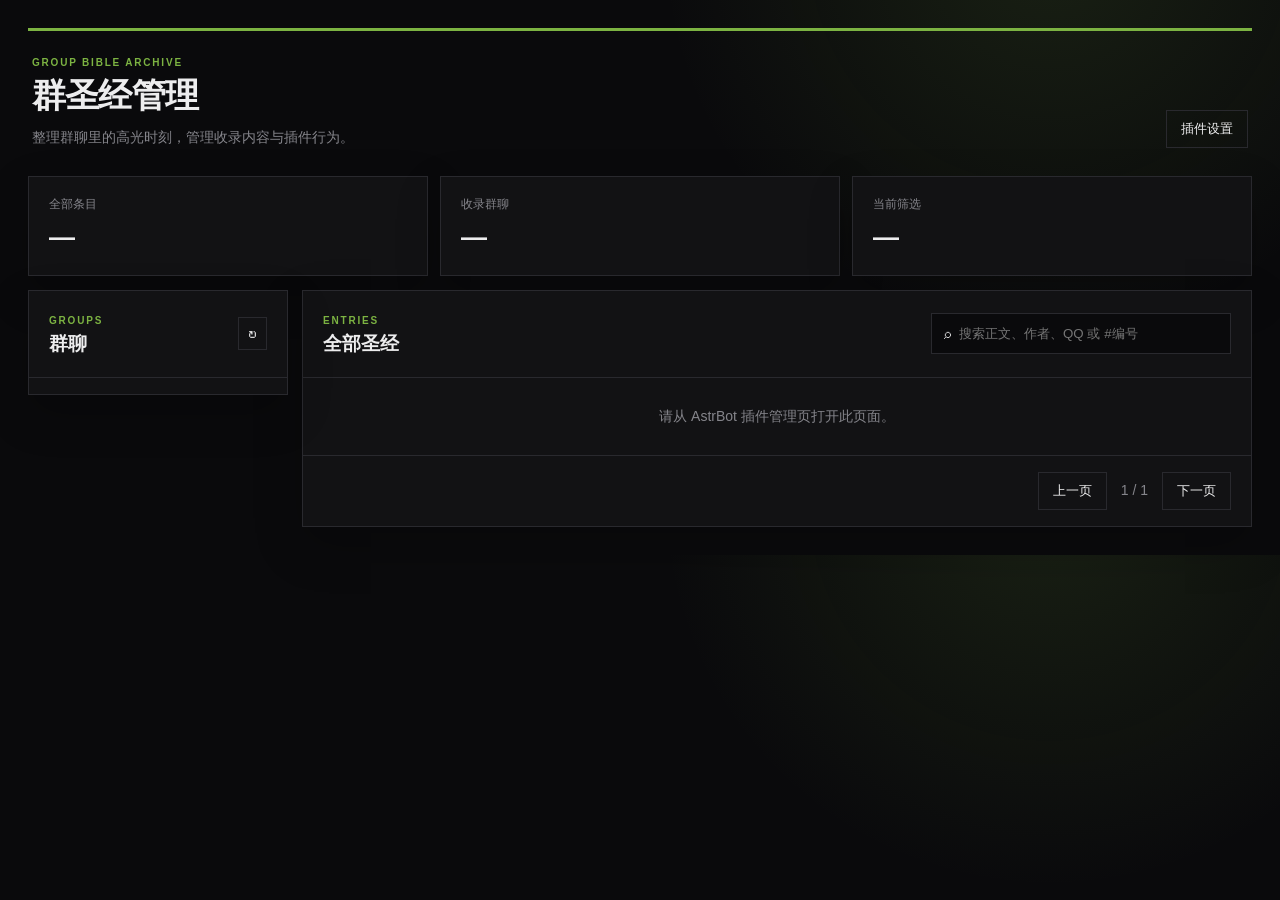
<file: pages/manage/index.html>
<!doctype html>
<html lang="zh-CN">
<head>
  <meta charset="utf-8">
  <meta name="viewport" content="width=device-width, initial-scale=1">
  <title>群圣经管理</title>
  <link rel="stylesheet" href="./styles.css">
</head>
<body>
  <main class="shell">
    <header class="hero">
      <div>
        <p class="eyebrow">GROUP BIBLE ARCHIVE</p>
        <h1>群圣经管理</h1>
        <p class="subtitle">整理群聊里的高光时刻，管理收录内容与插件行为。</p>
      </div>
      <button id="settingsButton" class="button secondary">插件设置</button>
    </header>

    <section class="metrics" aria-label="统计信息">
      <article><span>全部条目</span><strong id="totalMetric">—</strong></article>
      <article><span>收录群聊</span><strong id="groupMetric">—</strong></article>
      <article><span>当前筛选</span><strong id="filteredMetric">—</strong></article>
    </section>

    <section class="workspace">
      <aside class="groups-panel">
        <div class="section-heading">
          <div><span class="kicker">GROUPS</span><h2>群聊</h2></div>
          <button id="refreshButton" class="icon-button" title="刷新">↻</button>
        </div>
        <nav id="groupList" class="group-list"></nav>
      </aside>

      <section class="entries-panel">
        <div class="toolbar">
          <div>
            <span class="kicker">ENTRIES</span>
            <h2 id="entriesTitle">全部圣经</h2>
          </div>
          <label class="search">
            <span>⌕</span>
            <input id="searchInput" type="search" placeholder="搜索正文、作者、QQ 或 #编号">
          </label>
        </div>
        <div id="status" class="status">正在载入……</div>
        <div id="entryList" class="entry-list"></div>
        <footer class="pager">
          <button id="previousButton" class="button secondary">上一页</button>
          <span id="pageLabel">1 / 1</span>
          <button id="nextButton" class="button secondary">下一页</button>
        </footer>
      </section>
    </section>
  </main>

  <dialog id="settingsDialog">
    <form id="settingsForm" method="dialog">
      <div class="dialog-head">
        <div><span class="kicker">SETTINGS</span><h2>插件设置</h2></div>
        <button id="closeSettingsButton" class="icon-button" type="button">×</button>
      </div>
      <div class="settings-grid">
        <label><span>入典权限</span><select name="add_permission_level"><option value="0">0 · 仅 Bot 管理员</option><option value="1">1 · 群管理及 Bot 管理员</option><option value="2">2 · 所有群成员</option></select></label>
        <label class="toggle"><span><b>戳一戳爆典</b><small>无圣经时仍交给 LLM Poke</small></span><input name="enable_poke_random" type="checkbox"></label>
        <label><span>戳一戳冷却（秒）</span><input name="poke_cooldown_seconds" type="number" min="0" max="3600"></label>
        <label><span>随机池套数</span><input name="random_pool_copies" type="number" min="1" max="100"><small>每条典在一轮池中出现的份数</small></label>
        <label><span>随机池定时重置（分钟）</span><input name="random_pool_reset_minutes" type="number" min="0" max="525600"><small>0 表示不按时间重置</small></label>
        <label><span>故事最少抽取条数</span><input name="story_min_entries" type="number" min="1" max="20"><small>默认 3 条</small></label>
        <label><span>故事最多抽取条数</span><input name="story_max_entries" type="number" min="1" max="20"><small>默认 6 条，不能小于最少条数</small></label>
        <label><span>列表每页条数</span><input name="list_page_size" type="number" min="5" max="20"></label>
        <label><span>最大文字长度</span><input name="max_text_length" type="number" min="1" max="20000"></label>
        <label><span>最大图片数</span><input name="max_images" type="number" min="0" max="20"></label>
        <label class="toggle"><span><b>卡片显示编号</b><small>在 GROUP BIBLE 标题后显示 #ID</small></span><input name="show_bible_id" type="checkbox"></label>
      </div>
      <div class="dialog-actions">
        <button id="cancelSettingsButton" type="button" class="button secondary">取消</button>
        <button type="submit" class="button primary">保存设置</button>
      </div>
    </form>
  </dialog>

  <div id="toast" class="toast" role="status"></div>
  <script type="module" src="./app.js"></script>
</body>
</html>
</file>
<file: pages/manage/styles.css>
:root{color-scheme:dark;--bg:#0a0a0c;--panel:#121214;--panel2:#18181b;--line:#29292e;--text:#ededee;--muted:#85858b;--green:#7cb342;--green2:#a4d267;--danger:#df6b73;--shadow:0 18px 45px rgba(0,0,0,.22)}*{box-sizing:border-box}body{margin:0;background:radial-gradient(circle at 82% -10%,rgba(124,179,66,.13),transparent 32%),var(--bg);color:var(--text);font:14px/1.5 -apple-system,BlinkMacSystemFont,"Segoe UI","PingFang SC","Microsoft YaHei",sans-serif}.shell{max-width:1320px;margin:0 auto;padding:28px}.hero{display:flex;align-items:flex-end;justify-content:space-between;gap:24px;padding:24px 4px 28px;border-top:3px solid var(--green)}h1,h2,p{margin:0}h1{font-size:34px;letter-spacing:-.8px}h2{font-size:19px}.eyebrow,.kicker{color:var(--green);font-size:10px;font-weight:750;letter-spacing:1.8px}.subtitle{color:var(--muted);margin-top:6px}.metrics{display:grid;grid-template-columns:repeat(3,1fr);gap:12px;margin-bottom:14px}.metrics article{background:var(--panel);border:1px solid var(--line);padding:18px 20px;box-shadow:var(--shadow)}.metrics span{display:block;color:var(--muted);font-size:12px}.metrics strong{display:block;margin-top:5px;font-size:26px;font-variant-numeric:tabular-nums}.workspace{display:grid;grid-template-columns:260px minmax(0,1fr);gap:14px;align-items:start}.groups-panel,.entries-panel{background:var(--panel);border:1px solid var(--line);box-shadow:var(--shadow)}.groups-panel{position:sticky;top:16px}.section-heading,.toolbar{display:flex;align-items:center;justify-content:space-between;gap:18px;padding:18px 20px;border-bottom:1px solid var(--line)}.group-list{padding:8px}.group-item{width:100%;display:flex;align-items:center;justify-content:space-between;gap:12px;border:0;background:transparent;color:var(--text);padding:11px 12px;text-align:left;cursor:pointer;border-left:2px solid transparent}.group-item:hover{background:var(--panel2)}.group-item.active{background:rgba(124,179,66,.11);border-left-color:var(--green)}.group-item span:last-child{color:var(--muted);font-variant-numeric:tabular-nums}.search{min-width:300px;display:flex;align-items:center;gap:8px;border:1px solid var(--line);background:var(--bg);padding:9px 12px}.search:focus-within{border-color:var(--green)}input,select{width:100%;border:1px solid var(--line);background:var(--bg);color:var(--text);padding:10px 11px;outline:0}input:focus,select:focus{border-color:var(--green)}.search input{border:0;padding:0;background:transparent}.status{color:var(--muted);padding:28px;text-align:center}.entry-list{padding:0 20px}.entry{display:grid;grid-template-columns:64px minmax(0,1fr) auto;gap:14px;padding:17px 0;border-bottom:1px solid var(--line)}.entry:last-child{border-bottom:0}.entry-id{color:var(--green2);font-size:16px;font-weight:750}.entry-head{display:flex;flex-wrap:wrap;align-items:baseline;gap:9px}.entry-author{font-weight:700}.entry-meta{color:var(--muted);font-size:11px}.entry-text{margin-top:6px;color:#c2c2c6;white-space:pre-wrap;word-break:break-word}.entry-tags{display:flex;gap:6px;margin-top:9px}.tag{border:1px solid var(--line);color:var(--muted);padding:2px 7px;font-size:10px}.delete-button{align-self:center;border:1px solid rgba(223,107,115,.32);background:transparent;color:var(--danger);padding:8px 11px;cursor:pointer}.delete-button:hover{background:rgba(223,107,115,.1)}.pager{display:flex;align-items:center;justify-content:flex-end;gap:14px;padding:16px 20px;border-top:1px solid var(--line);color:var(--muted)}.button,.icon-button{border:1px solid var(--line);background:transparent;color:var(--text);padding:9px 14px;cursor:pointer}.button.primary{background:var(--green);border-color:var(--green);color:#10120e;font-weight:750}.button:hover,.icon-button:hover{border-color:var(--green)}.button:disabled{opacity:.35;cursor:not-allowed}.icon-button{padding:5px 9px;font-size:18px}dialog{width:min(620px,calc(100% - 28px));border:1px solid var(--line);background:var(--panel);color:var(--text);padding:0;box-shadow:0 28px 90px rgba(0,0,0,.55)}dialog::backdrop{background:rgba(0,0,0,.7);backdrop-filter:blur(3px)}.dialog-head{display:flex;justify-content:space-between;align-items:center;padding:19px 22px;border-top:3px solid var(--green);border-bottom:1px solid var(--line)}.settings-grid{display:grid;grid-template-columns:1fr 1fr;gap:16px;padding:22px}.settings-grid label>span{display:block;margin-bottom:7px;color:#b9b9bd}.settings-grid .toggle{grid-column:1/-1;display:flex;align-items:center;justify-content:space-between;border:1px solid var(--line);padding:12px}.toggle span{margin:0!important}.toggle small{display:block;color:var(--muted);margin-top:2px}.toggle input{width:18px;height:18px;accent-color:var(--green)}.dialog-actions{display:flex;justify-content:flex-end;gap:10px;padding:16px 22px;border-top:1px solid var(--line)}.toast{position:fixed;right:24px;bottom:24px;padding:11px 15px;background:#242428;border-left:3px solid var(--green);box-shadow:var(--shadow);opacity:0;transform:translateY(8px);pointer-events:none;transition:.2s}.toast.show{opacity:1;transform:none}.toast.error{border-left-color:var(--danger)}@media(max-width:760px){.shell{padding:14px}.hero{align-items:flex-start}.metrics{grid-template-columns:1fr}.workspace{grid-template-columns:1fr}.groups-panel{position:static}.search{min-width:0;width:100%}.toolbar{align-items:flex-start;flex-direction:column}.entry{grid-template-columns:54px minmax(0,1fr)}.delete-button{grid-column:2}.settings-grid{grid-template-columns:1fr}}
</file>
